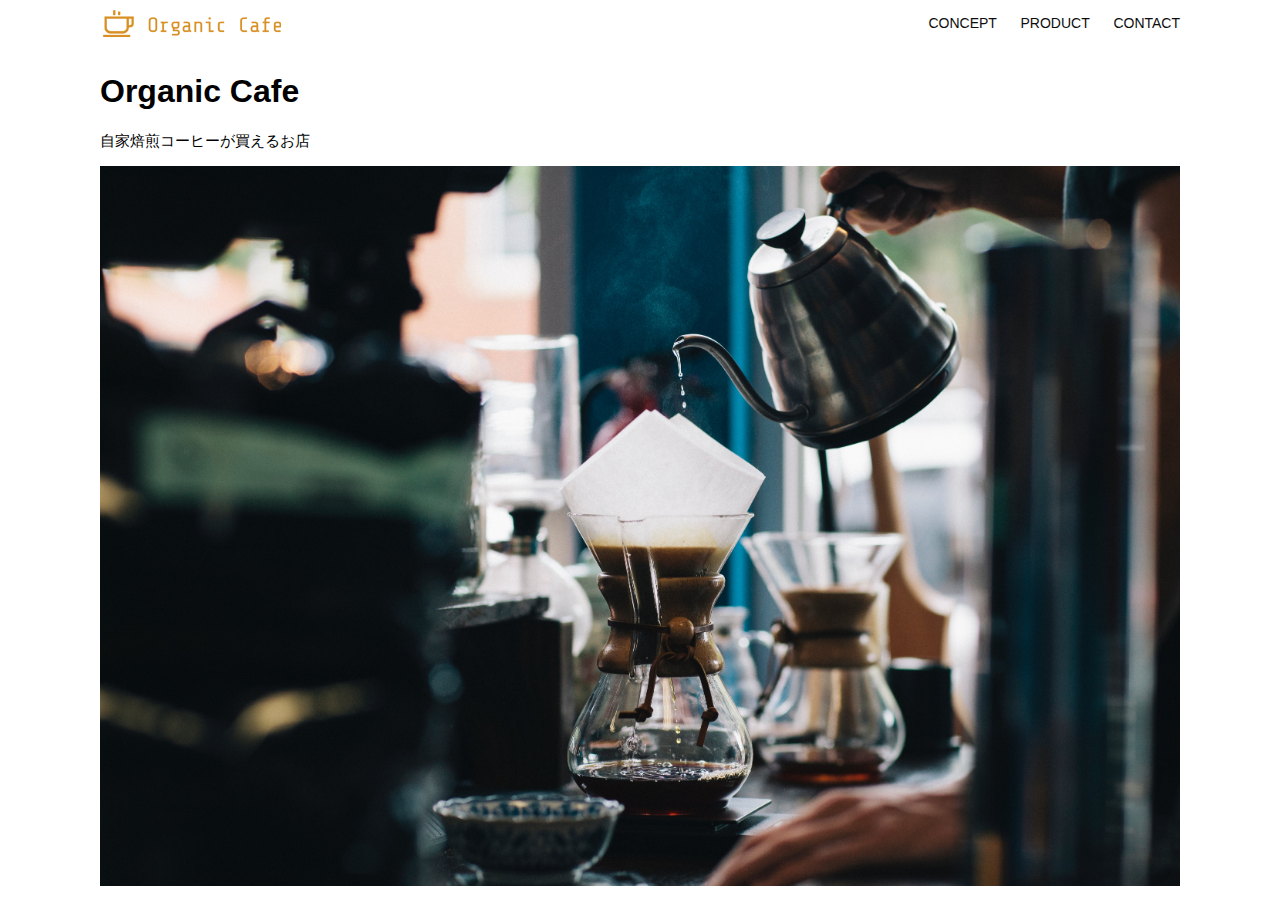
<file: kadai_013/index.html>
<!DOCTYPE html>
<html>
  <head>
    <title>Organic Cafe</title>
    <meta charset="UTF-8" />
    <meta
      name="description"
      content="自家焙煎のコーヒーがお家で楽しめるOrganic Cafe"
    />
    <meta name="viewport" content="width=device-width, initial-scale=1.0" />
    <link rel="stylesheet" href="style.css" />
  </head>
  <body>
    <!-- ヘッダー -->
    <header>
      <!-- ロゴ -->
      <a href="index.html" id="logo"
        ><img src="images/logo.png" alt="トップページに戻る"
      /></a>

      <!-- PC用ナビゲーション -->
      <nav id="nav-pc">
        <a href="index.html#concept">CONCEPT</a>
        <a href="index.html#product">PRODUCT</a>
        <a href="index.html#contact">CONTACT</a>
      </nav>

      <img id="menu-sp" src="images/button-menu.png" alt="ナビゲーションを開く" onclick="document.getElementById('nav-sp').style.display = 'block'">
      <nav id="nav-sp">
        <img id="close" src="images/button-close.png" alt="ナビゲーションを閉じる" onclick="document.getElementById('nav-sp').style.display = 'none'">
        <a id="logo-sp" href="index.html" onclick="document.getElementById('nav-sp').style.display = 'none'"><img src="images/logo-sp.png" alt="トップページに戻る"></a>
        <a class="menu" href="index.html#concept" onclick="document.getElementById('nav-sp').style.display = 'none'">CONCEPT</a>
        <a class="menu" href="index.html#product" onclick="document.getElementById('nav-sp').style.display = 'none'">PRODUCT</a>
        <a class="menu" href="index.html#contact" onclick="document.getElementById('nav-sp').style.display = 'none'">CONTACT</a>
      </nav>

    </header>
    <main>
      <article>
        <!-- メインビジュアル -->
        <section id="main-visual">
          <div id="main-message">
            <h1>Organic Cafe</h1>
            <p>自家焙煎コーヒーが買えるお店</p>
          </div>
          <img
            src="images/main-image.jpg"
            alt="コーヒーをハンドドリップで淹れる画像"
          />
        </section>
      </article>
    </main>
  </body>
</html>
</file>
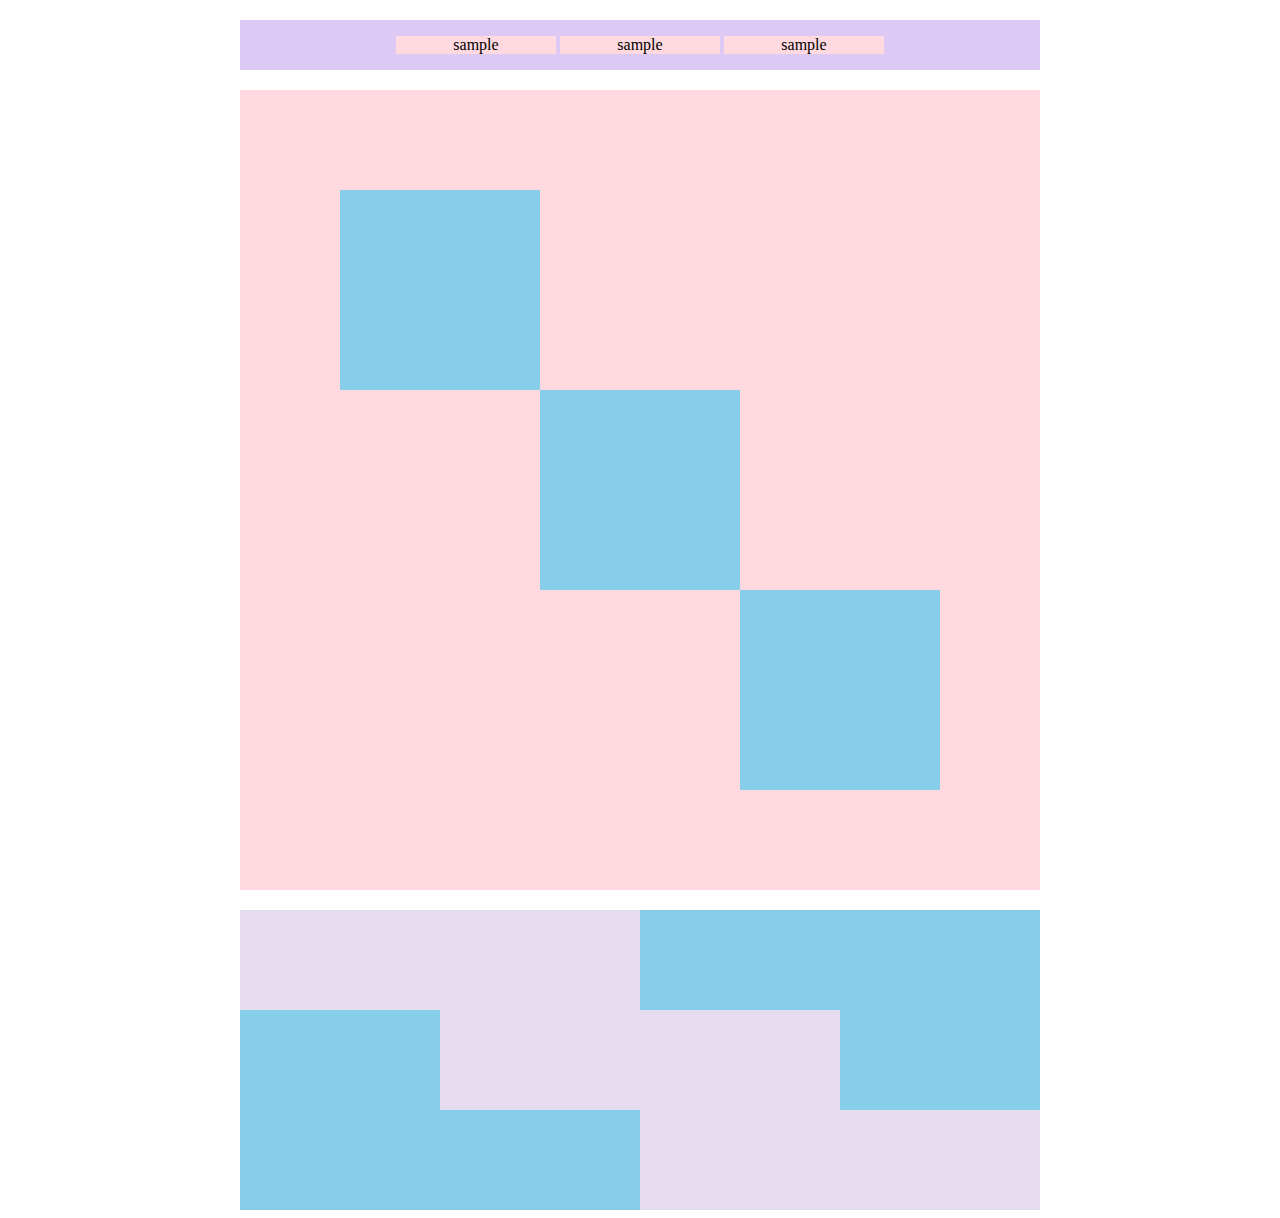
<file: kadai-018/kadai-018.html>
<!DOCTYPE html>
<html lang="ja">
<head>
  <meta charset="UTF-8">
  <meta name="viewport" content="width=device-width, initial-scale=1.0">
  <meta name="description" content="このページは18章の課題です。">
  <title>18章課題</title>
  <link rel="stylesheet" href="style.css">
</head>
<body>
  <div id="top">
    <p class="top-child">sample</p>
    <p class="top-child">sample</p>
    <p class="top-child">sample</p>
  </div>

  <div id="middle">
    <div id="middle-child01"></div>
    <div id="middle-child02"></div>
    <div id="middle-child03"></div>
  </div>

  <div id="bottom">
    <div id="bottom-child01"></div>
    <div id="bottom-child02"></div>
    <div id="bottom-child03"></div>
  </div>
</body>
</html>
</file>
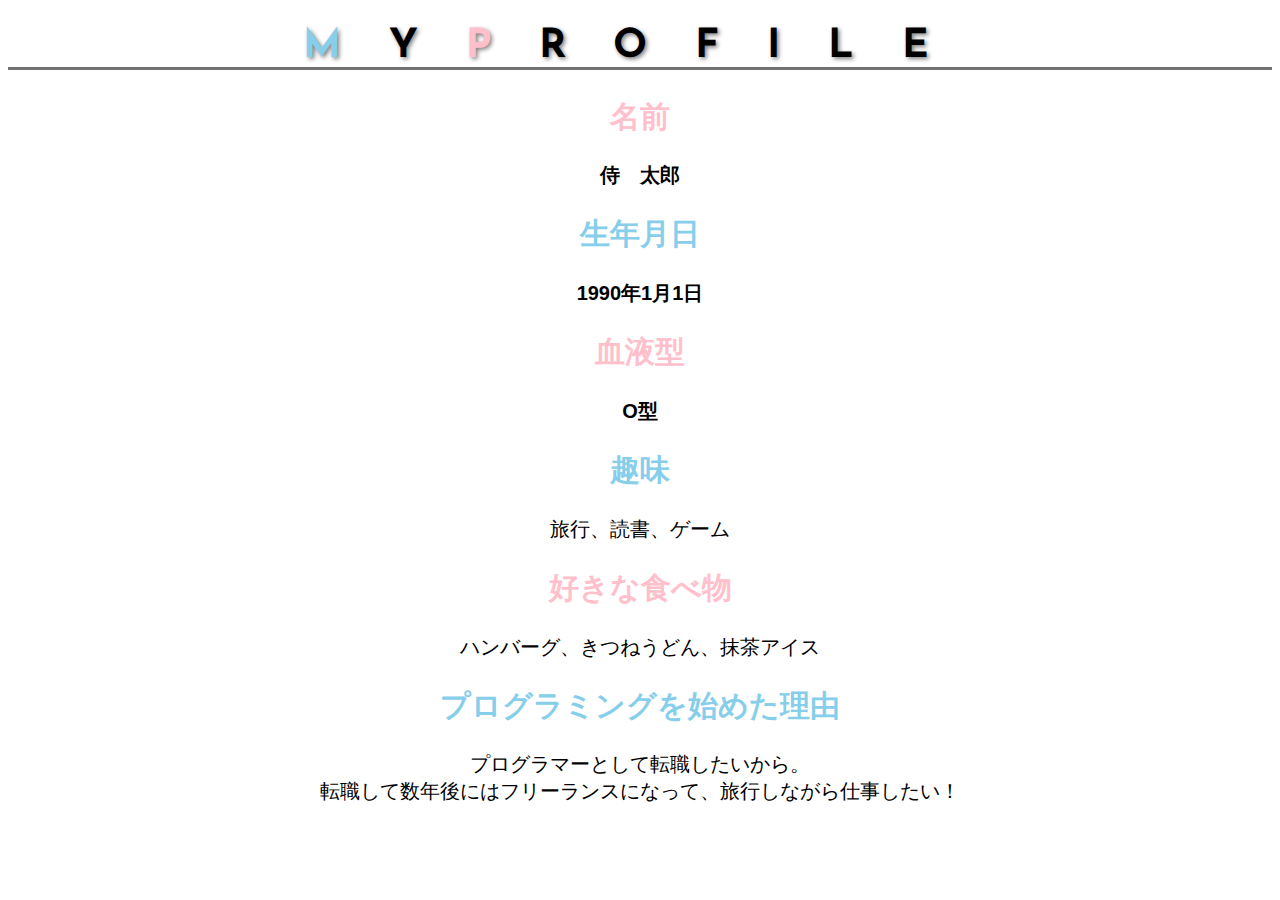
<file: kadai_014/kadai_014.html>
<!DOCTYPE html>
<html lang="ja">
<head>
  <meta charset="UTF-8">
  <meta name="viewport" content="width=device-width, initial-scale=1.0">
  <link href="https://fonts.googleapis.com/css2?family=Josefin+Sans&display=swap" rel="stylesheet">
  <link rel="stylesheet" href="style.css">
  <meta name="description" content="このページは14章の課題です。">
  <title>14章課題</title>
</head>
<body>
  <h1>
    <span class="color-skyblue">M</span>Y<span class="color-pink">P</span>ROFILE
  </h1>
  <div id="basic">
    <h2><span class="color-pink">名前</span></h2>
    <p>侍&emsp;太郎</p>
    <h2><span class="color-skyblue">生年月日</span></h2>
    <p>1990年1月1日</p>
    <h2><span class="color-pink">血液型</span></h2>
    <p>O型</p>  
  </div>
    <h2><span class="color-skyblue">趣味</span></h2>
    <p>旅行、読書、ゲーム</p>
    <h2><span class="color-pink">好きな食べ物</span></h2>
    <p>ハンバーグ、きつねうどん、抹茶アイス</p>
    <h2><span class="color-skyblue">プログラミングを始めた理由</span></h2>
    <p>プログラマーとして転職したいから。<br>
      転職して数年後にはフリーランスになって、旅行しながら仕事したい！</p>
</body>
</html>
</file>
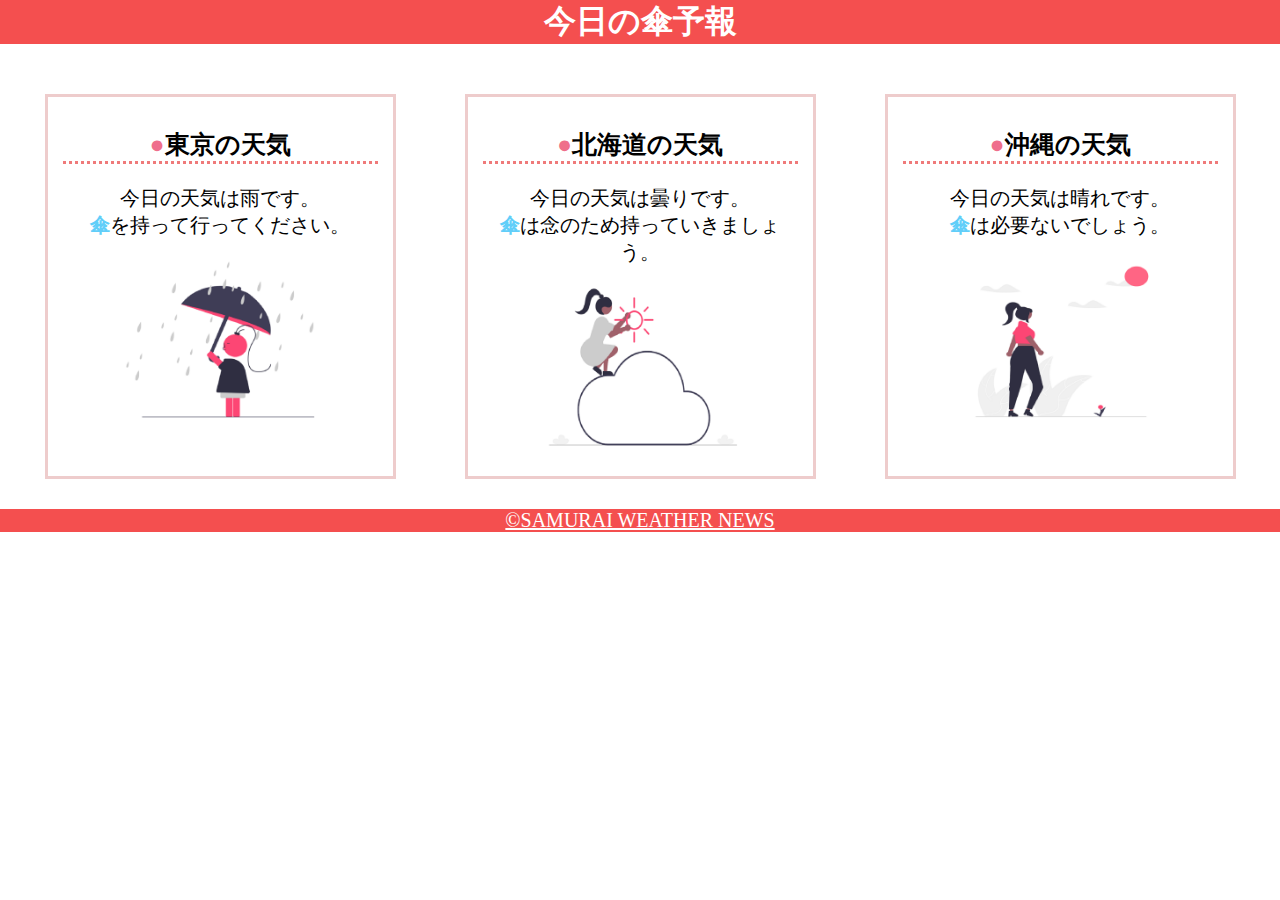
<file: kadai_022/kadai_022.html>
<!DOCTYPE html>
<html lang="ja">
<head>
  <meta charset="UTF-8">
  <meta name="viewport" content="width=device-width, initial-scale=1.0">
  <meta name="description" content="このページは22章の課題です。">
  <title>22章課題</title>
  <link rel="stylesheet" href="style.css">
</head>
<body>
  <header>
    <h1>今日の傘予報</h1>
  </header>
  <main>
    <div id="parent">
      <div class="contents">
        <h2>東京の天気</h2>
        <p>今日の天気は雨です。</p>
        <p>傘を持って行ってください。</p>
        <img src="images/rainy.png" alt="雨の画像">
      </div>
      <div class="contents">
        <h2>北海道の天気</h2>
        <p>今日の天気は曇りです。</p>
        <p>傘は念のため持っていきましょう。</p>
        <img src="images/cloudy.png" alt="曇の画像">
      </div>
      <div class="contents">
        <h2>沖縄の天気</h2>
        <p>今日の天気は晴れです。</p>
        <p>傘は必要ないでしょう。</p>
        <img src="images/sunny.png" alt="晴れの画像">
      </div>
    </div>
  </main>
  <footer>
    <a href="https://www.sejuku.net/corp/">&copy;SAMURAI WEATHER NEWS</a>
  </footer>
</body>
</html>
</file>
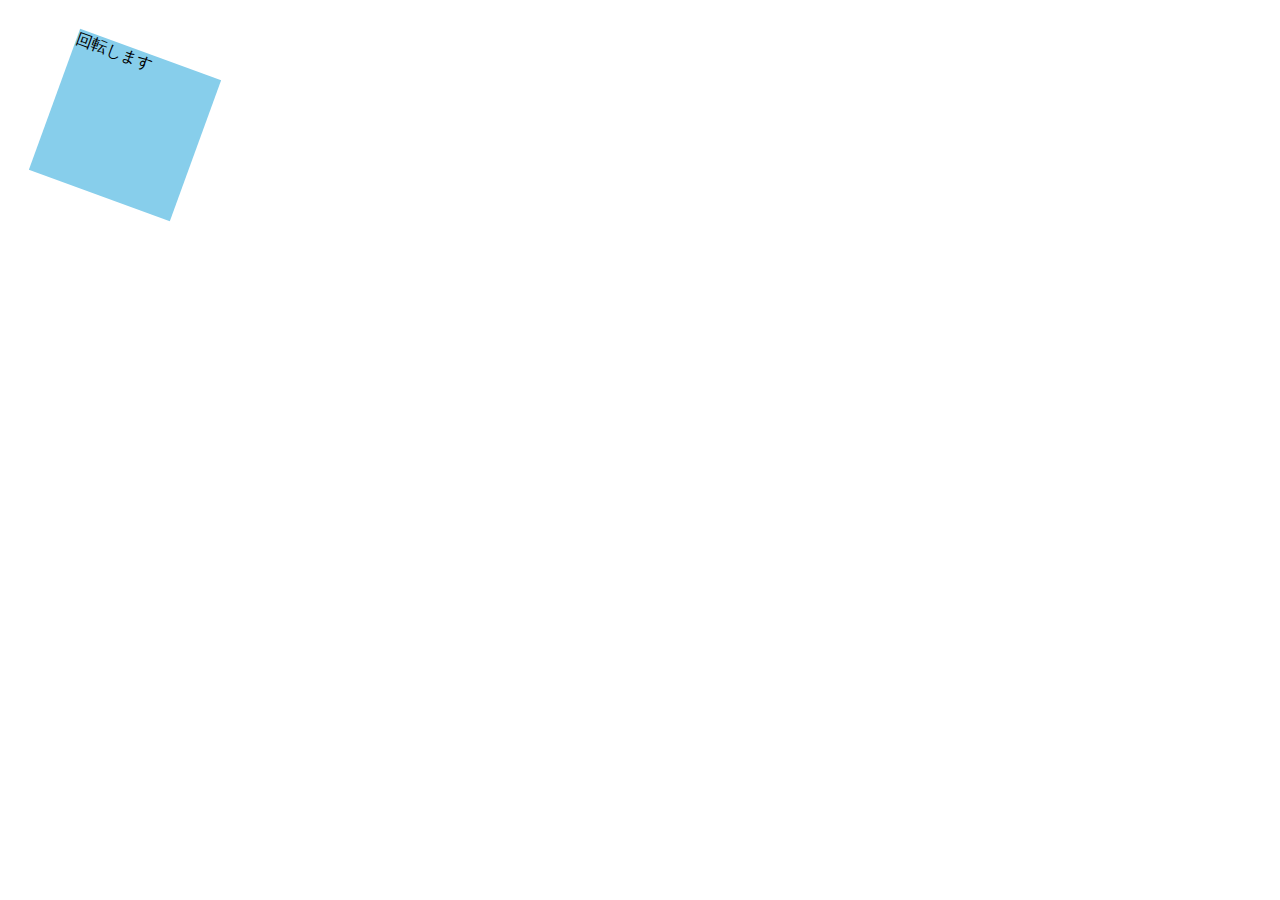
<file: kadai_mdn_css/mdn.html>
<!DOCTYPE html>
<html lang="ja">
<head>
  <meta charset="UTF-8">
  <meta name="viewport" content="width=device-width, initial-scale=1.0">
  <title>Document</title>
  <style>
    div {
      position: absolute;
      left: 50px;
      top: 50px;
      width: 150px;
      height: 150px;
      background-color: skyblue;
      transform: rotate(20deg); 
    }
  </style>
</head>
<body>
  <div>回転します</div>
</body>
</html>
</file>
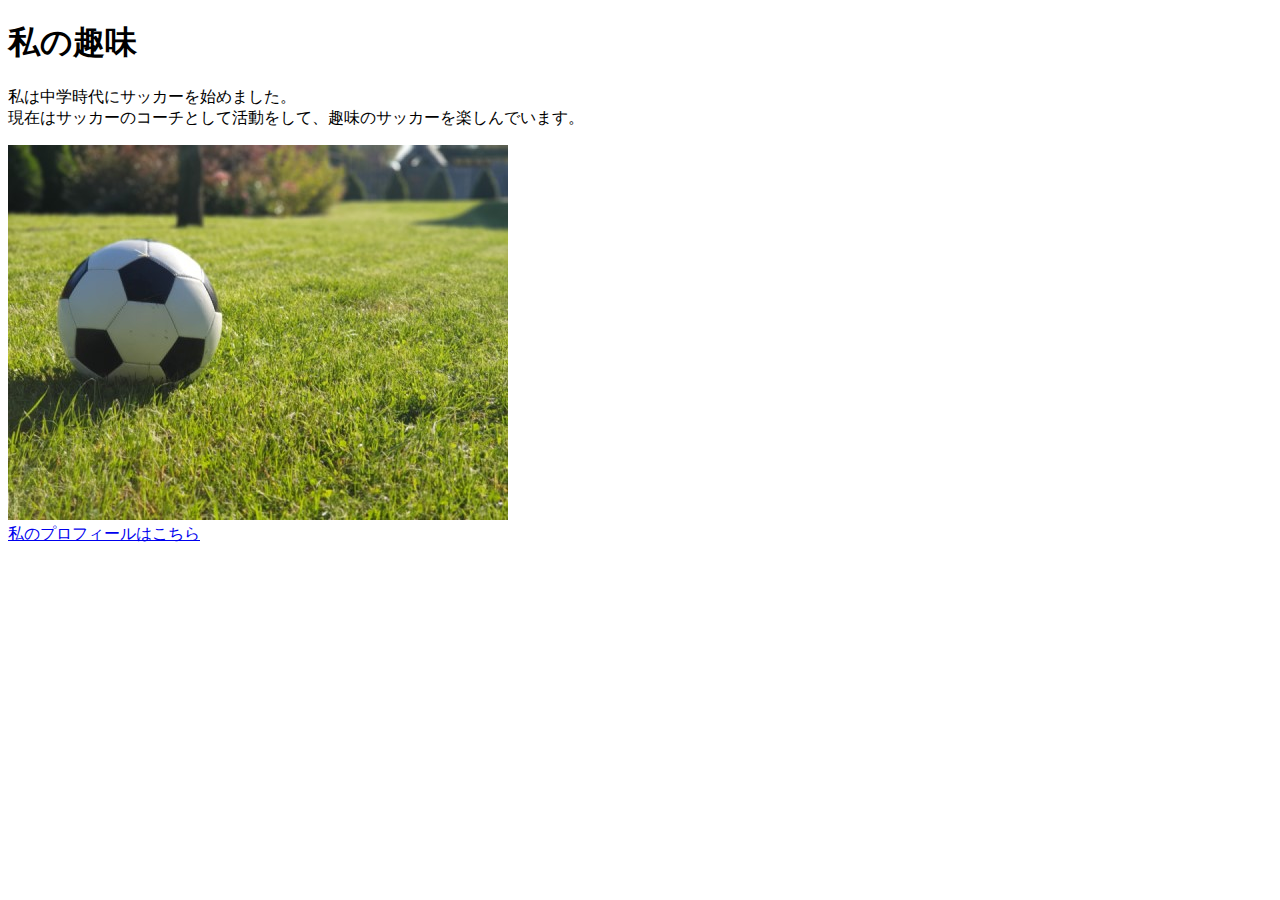
<file: kadai_005/html/kadai_005.html>
<!DOCTYPE html>
<html lang="ja">
<head>
  <meta charset="UTF-8">
  <meta name="viewport" content="width=device-width, initial-scale=1.0">
  <meta name="description" content="このページは5章の課題です。">
  <title>5章課題</title>
</head>
<body>
  <h1>私の趣味</h1>
  <p>私は中学時代にサッカーを始めました。<br>現在はサッカーのコーチとして活動をして、趣味のサッカーを楽しんでいます。</p>
  <img src="../images/sample.jpg" alt="サッカーボールの画像"><br>
  <a href="https://twitter.com/samuraijuku">私のプロフィールはこちら</a>
</body>
</html>
</file>
<file: kadai_013/style.css>
/* PC、スマホ共通スタイル */
body {
  font-family: "Source Sans Pro", "Hiragino Kaku Gothic ProN", Meiryo, Arial,
    sans-serif;
}

p {
  font-size: 15px;
}

#main-visual>img {
  width: 100%;
}

/*================
PC用のスタイル 
=================*/
@media screen and (min-width: 768px) {
  /* 横幅設定 */
  body {
    max-width: 1080px;
    min-width: 960px;
    margin: 0 auto 0 auto;
  }

  /* ヘッダー */
  header {
    display: flex;
    justify-content: space-between;
  }

  /* ナビゲーションのレイアウト */
  #nav-pc {
    text-align: right;
    font-size: 14px;
    padding-top: 15px;
  }

  /* ナビゲーションのリンクの装飾設定 */
  #nav-pc>a {
    text-decoration: none;
    margin-left: 20px;
  }

  #nav-pc>a:link {
    color: #0d0d0d;
  }

  #nav-pc>a:visited {
    color: #0d0d0d;
  }

  #nav-pc>a:hover {
    color: #0d0d0d;
    text-decoration: underline;
  }

  #nav-pc>a:active {
    color: #0d0d0d;
  }

  #menu-sp {
    display: none;
  }
  #nav-sp {
    display: none;
  }
}

@media screen and (max-width: 767px) {
  body {
    min-width: 375px;
    margin: 0;
  }

  #nav-pc {
    display: none;
  }

  #menu-sp {
    float: right;
    padding: 0;
  }

  #nav-sp {
    background-color: #ce933e;
    position: absolute;
    left: 0;
    top: 0;
    height: 100%;
    width: 100%;
    display: none;
    z-index: 100;
  }

  #close {
    position: absolute;
    top: 20px;
    right: 20px;
  }

  #logo-sp {
    margin: 80px 0px 30px 20px;
  }

  #nav-sp > a {
    display: block;
  }

  #nav-sp > a:link {
    color: #ffffff;
  }
  #nav-sp > a:visited {
    color: #ffffff;
  }
  #nav-sp > a:hover {
    color: #ffffff;
    text-decoration: underline;
  }

  #nav-sp > a:active {
    color: #ffffff;
  }

  #nav-sp > .menu {
    text-decoration: none;
    display: block;
    margin-left: 20px;
    margin-right: 20px;
    height: 44px;
    font-size: 16px;
    background-image: url("images/arrow.png");
    background-repeat: no-repeat;
    background-position: right top;
  }

}
</file>
<file: kadai-018/style.css>
@charset "UTF-8";

#top {
  width: 800px;
  background-color: #dcc9f4;
  margin: 20px auto;
  text-align: center;

}

.top-child {
  width: 20%;
  background-color: #ffd9df;
  display: inline-block;
}

#middle {
  width: 800px;
  height: 800px;
  background-color: #ffd9df;
  margin: 20px auto;
  position: relative;
}

#middle-child01 {
  width: 200px;
  height: 200px;
  background-color: #87ceeb;
  position: absolute;
  top: 100px;
  left: 100px;
}

#middle-child02 {
  width: 200px;
  height: 200px;
  background-color: #87ceeb;
  position: absolute;
  top: 300px;
  left: 300px;
}

#middle-child03 {
  width: 200px;
  height: 200px;
  background-color: #87ceeb;
  position: absolute;
  top: 500px;
  left: 500px;
}

#bottom {
  width: 800px;
  height: 300px;
  margin: auto;
  background-color: #87ceeb;
  position: relative;
}

#bottom-child01 {
  width: 400px;
  height: 100px;
  background-color: #e5dcf0;
}

#bottom-child02 {
  width: 400px;
  height: 100px;
  background-color: #e5dcf0;
  position: absolute;
  left: 200px;
  top: 100px;
}

#bottom-child03 {
  width: 400px;
  height: 100px;
  background-color: #e5dcf0;
  position: absolute;
  left: 400px;
  top: 200px;
}
</file>
<file: kadai_014/style.css>
html {
  font-size: 20px;
}

body {
  font-family: "Arial", "Meiryo", sans-serif;
  text-align: center;
}

h1 {
  font-family: 'Josefin Sans', sans-serif;
  font-size: 2rem;
  letter-spacing: 1.2em;
  text-shadow: 2px 2px 4px grey;
  border-bottom: 3px solid rgb(115, 115, 114);
}

.color-skyblue {
  color: skyblue;
}

.color-pink {
  color: rgb(255, 192, 203);
}

#basic p {
  font-weight: bold;
}
</file>
<file: kadai_022/style.css>
@charset "utf-8";

body {
  margin: 0;
}

h1 {
  margin: 0;
  color: rgb(255, 255, 255);
}

p {
  margin: 0;
  font-size: 20px;
}

a {
  font-size: 20px;
}

header {
  margin-bottom: 20px;
  background-color: rgb(244, 79, 79);
  text-align: center;
}

main {
  padding: 10px;
}

#parent {
  display: flex;
  justify-content: space-around;
}

.contents {
  border: 3px solid rgb(238, 204, 204);
  flex-basis: 25%;
  padding: 10px 15px;
  margin: 20px 0;
  text-align: center;
}

h2 {
  font-size: 25px;
  border-bottom: 3px dotted rgb(239, 122, 122);
}

h2::before {
  content: "\25CF";
  color: rgb(239, 111, 139);
}

.contents p:nth-of-type(2)::first-letter {
  font-weight: bold; /* 太字にする */
  color: rgb(97, 206, 249); /* 文字色を設定 */
}

.contents img {
  margin: 10px 0;
  width: 70%;
}

footer {
  background-color: rgb(244, 79, 79);
  text-align: center;
}

footer a {
  color: rgb(255, 255, 255);
}

footer a:visited {
  color: rgb(193, 234, 251);
}

footer a:hover {
  color: rgb(245, 178, 168);
}

@media (max-width: 768px) {
  h2 {
      font-size: 30px;
  }

  p {
      font-size: 25px;
  }

  #parent {
      display: flex;
      flex-direction: column;
  }
}
</file>
